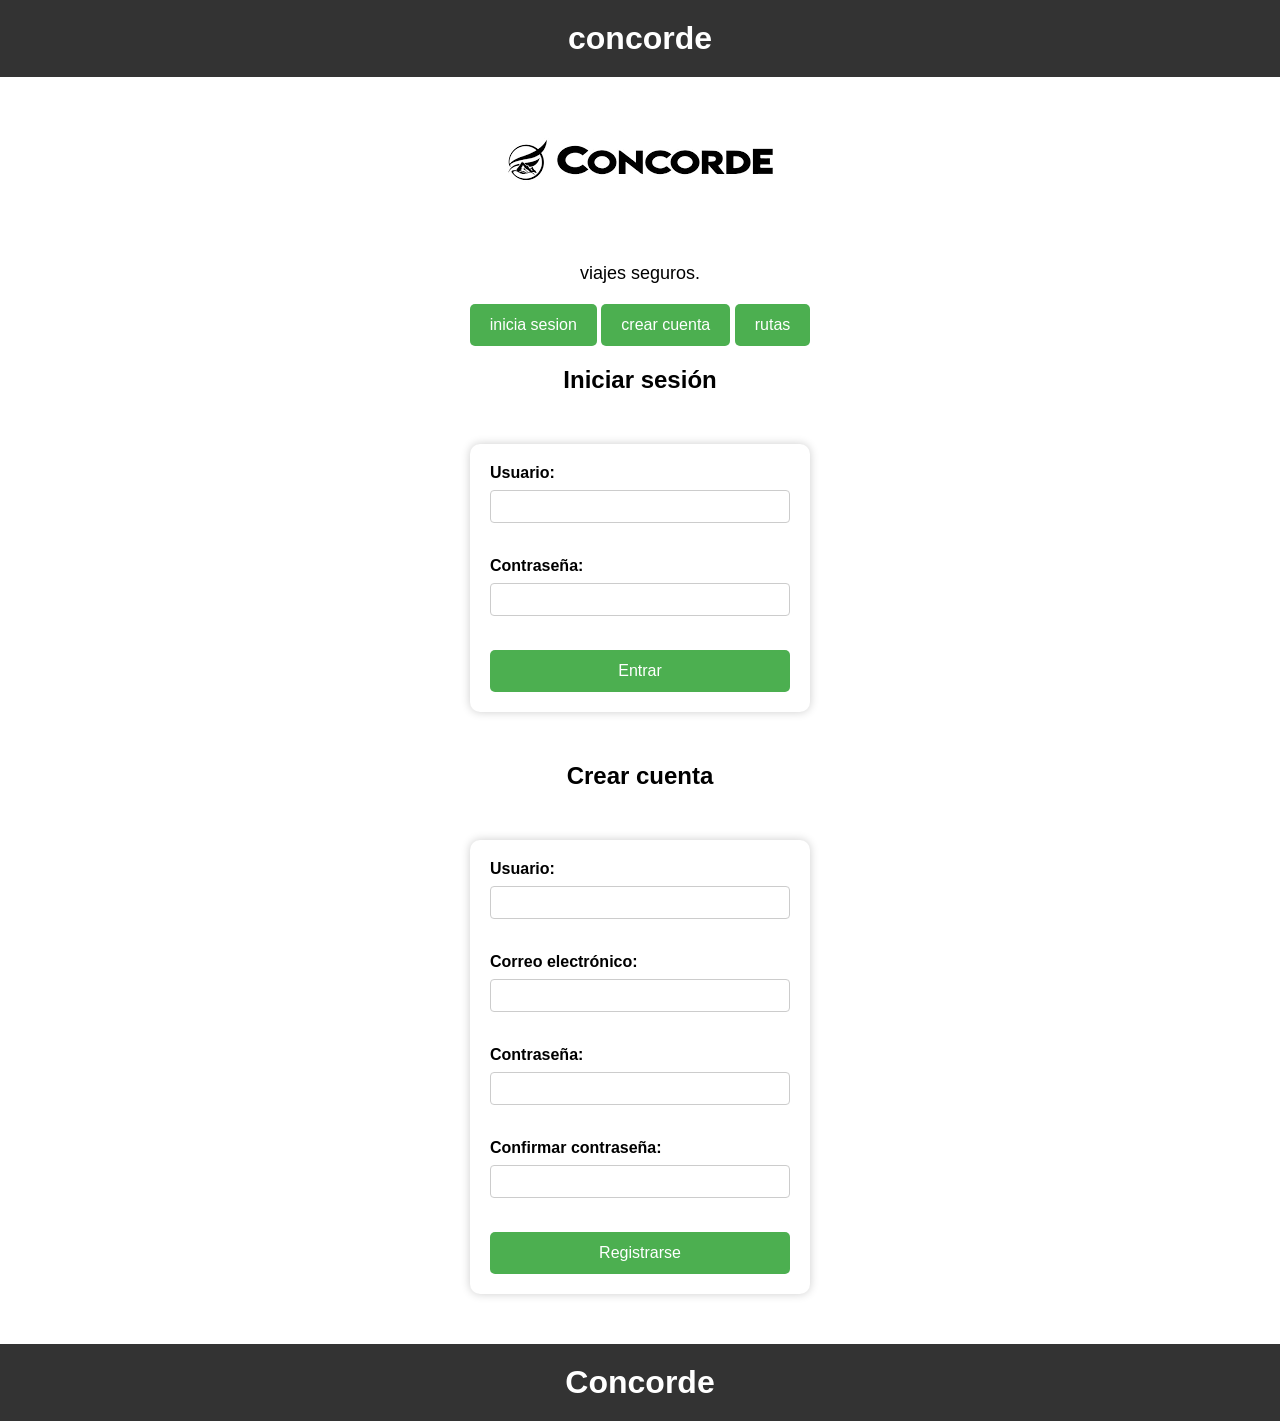
<file: index.html>
<!DOCTIPE html> 
<html lang="es">
   <head>
    <meta charset="utf-8"
    >
   </head> 
   
</html>
<body>
    <h1>concorde</h1>
    <img src="cocorde.png"
    <img src="cocorde.png" class="center">
    <p>viajes seguros.</p>
    <ul>
        <button>inicia sesion</button>
            <button>crear cuenta</button>
              <a href="rutas.html">
                <button>rutas</button>
                <a href="login.html">
                    
</a> 
    </ul>
</body>
</html>
<h2>Iniciar sesión</h2>
    <form action="login.html" method="post">
        <label for="usuario">Usuario:</label>
        <input type="text" id="usuario" name="usuario" required>
        <br><br>
        
        <label for="password">Contraseña:</label>
        <input type="password" id="password" name="password" required>
        <br><br>
        
        <button type="submit">Entrar</button>
    </form>
</body>
</html>
<body>
    <h2>Crear cuenta</h2>
    <form action="procesar_registro.php" method="post">
        <label for="usuario">Usuario:</label>
        <input type="text" id="usuario" name="usuario" required>
        <br><br>

        <label for="email">Correo electrónico:</label>
        <input type="email" id="email" name="email" required>
        <br><br>

        <label for="password">Contraseña:</label>
        <input type="password" id="password" name="password" required>
        <br><br>

        <label for="confirmar">Confirmar contraseña:</label>
        <input type="password" id="confirmar" name="confirmar" required>
        <br><br>

        <button type="submit">Registrarse</button>
    </form>
  
</body>
</html>
<!DOCTYPE html>
<html lang="es">
<head>
    <meta charset="utf-8">
    <title>Concorde</title>
    <style>
        body {
            font-family: Arial, sans-serif;
            background: linear-gradient(to button, #000000, #ffffff);
            margin: 0;
            padding: 0;
            text-align: center;
        }

        h1 {
            background-color: #333;
            color: white;
            padding: 20px;
            margin: 0;
        }

        p {
            font-size: 18px;
            margin: 20px 0;
        }

        ul {
            list-style: none;
            padding: 0;
        }

        ul li {
            display: inline-block;
            margin: 10px;
        }

        button {
            background-color: #4CAF50;
            color: white;
            border: none;
            padding: 12px 20px;
            font-size: 16px;
            border-radius: 5px;
            cursor: pointer;
            transition: 0.3s;
        }

        button:hover {
            background-color: #45a049;
        }

        form {
            background: white;
            padding: 20px;
            margin: 50px auto;
            width: 300px;
            border-radius: 10px;
            box-shadow: 0 0 10px rgba(0,0,0,0.2);
            text-align: left;
        }

        label {
            font-weight: bold;
        }

        input {
            width: 100%;
            padding: 8px;
            margin: 8px 0 16px 0;
            border: 1px solid #ccc;
            border-radius: 4px;
        }

        form button {
            width: 100%;
        }
    </style>
</head>
<body>
    <h1>Concorde</h1>
</file>
